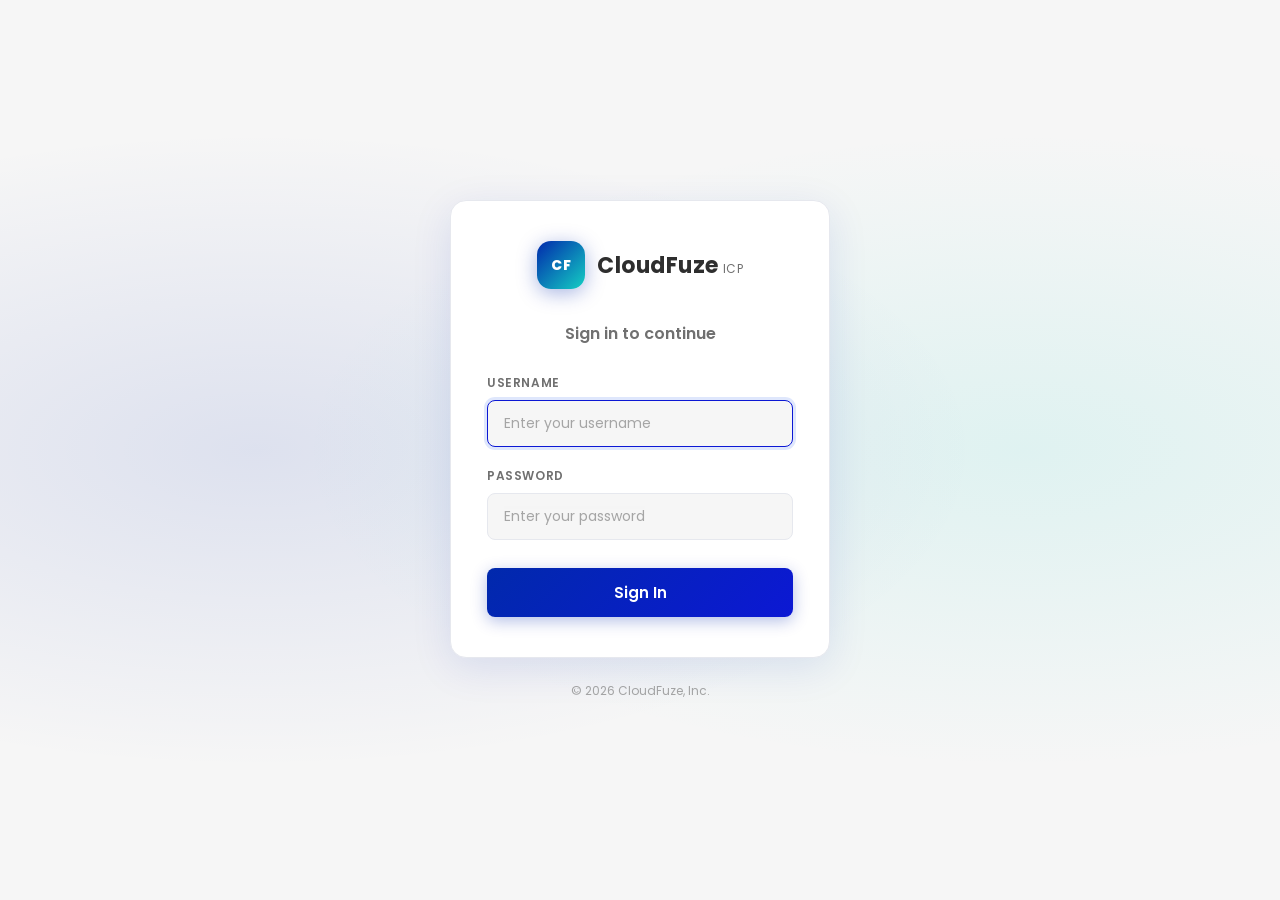
<file: public/login.html>
<!DOCTYPE html>
<html lang="en">
<head>
  <meta charset="UTF-8" />
  <meta name="viewport" content="width=device-width, initial-scale=1.0" />
  <title>CloudFuze ICP Score — Login</title>
  <link rel="preconnect" href="https://fonts.googleapis.com">
  <link rel="preconnect" href="https://fonts.gstatic.com" crossorigin>
  <link href="https://fonts.googleapis.com/css2?family=Poppins:wght@300;400;500;600;700&display=swap" rel="stylesheet">
  <style>
    *, *::before, *::after { box-sizing: border-box; margin: 0; padding: 0; }

    :root {
      --bg:        #F6F6F6;
      --surface:   #FFFFFF;
      --surface2:  #E1ECFF;
      --border:    #E6E8EE;
      --text:      #2E2E2E;
      --muted:     #707070;
      --blue:      #0129AC;
      --blue-light:#0C18D4;
      --green:     #0ED380;
      --red:       #FF1F1F;
      --purple:    #A100FF;
      --teal:      #14CFC3;
      --radius:    10px;
      --font:      'Poppins', 'Segoe UI', system-ui, sans-serif;
    }

    html, body {
      height: 100%;
      font-family: var(--font);
      background: var(--bg);
      color: var(--text);
      font-size: 14px;
    }

    body {
      display: flex;
      align-items: center;
      justify-content: center;
      background:
        radial-gradient(ellipse at 20% 50%, rgba(1,41,172,.10) 0%, transparent 50%),
        radial-gradient(ellipse at 80% 50%, rgba(20,207,195,.10) 0%, transparent 50%),
        var(--bg);
    }

    .login-container {
      width: 100%;
      max-width: 420px;
      padding: 20px;
    }

    .login-card {
      background: var(--surface);
      border: 1px solid var(--border);
      border-radius: 16px;
      padding: 40px 36px;
      box-shadow: 0 10px 40px rgba(1,41,172,.10);
    }

    .brand {
      display: flex;
      align-items: center;
      justify-content: center;
      gap: 12px;
      margin-bottom: 32px;
    }

    .brand-icon {
      width: 48px;
      height: 48px;
      border-radius: 14px;
      background: linear-gradient(135deg, var(--blue), var(--teal));
      display: flex;
      align-items: center;
      justify-content: center;
      font-weight: 800;
      font-size: 14px;
      color: #fff;
      letter-spacing: .5px;
      box-shadow: 0 4px 20px rgba(1,41,172,.35);
    }

    .brand-text {
      font-size: 22px;
      font-weight: 700;
      letter-spacing: .5px;
    }

    .brand-text small {
      font-size: 12px;
      font-weight: 400;
      color: var(--muted);
      margin-left: 4px;
    }

    h2 {
      text-align: center;
      font-size: 16px;
      font-weight: 600;
      color: var(--muted);
      margin-bottom: 28px;
    }

    .form-group {
      margin-bottom: 20px;
    }

    .form-group label {
      display: block;
      font-size: 12px;
      font-weight: 600;
      text-transform: uppercase;
      letter-spacing: .6px;
      color: var(--muted);
      margin-bottom: 8px;
    }

    .form-group input {
      width: 100%;
      padding: 12px 16px;
      background: var(--bg);
      border: 1px solid var(--border);
      border-radius: 8px;
      color: var(--text);
      font-size: 14px;
      font-family: var(--font);
      transition: border-color .2s, box-shadow .2s;
    }

    .form-group input:focus {
      outline: none;
      border-color: var(--blue-light);
      box-shadow: 0 0 0 3px rgba(45,92,230,.15);
    }

    .form-group input::placeholder {
      color: var(--muted);
      opacity: .6;
    }

    .btn-login {
      width: 100%;
      padding: 13px 24px;
      border: none;
      border-radius: 8px;
      background: linear-gradient(135deg, var(--blue), var(--blue-light));
      color: #fff;
      font-size: 15px;
      font-weight: 600;
      font-family: var(--font);
      cursor: pointer;
      transition: opacity .15s, transform .1s, box-shadow .2s;
      box-shadow: 0 4px 16px rgba(1,41,172,.3);
      margin-top: 8px;
    }

    .btn-login:hover {
      opacity: .92;
      box-shadow: 0 6px 24px rgba(1,41,172,.4);
    }

    .btn-login:active {
      transform: scale(.98);
    }

    .btn-login:disabled {
      opacity: .5;
      cursor: not-allowed;
    }

    .error-msg {
      background: rgba(239,68,68,.12);
      border: 1px solid rgba(239,68,68,.3);
      color: var(--red);
      padding: 10px 14px;
      border-radius: 8px;
      font-size: 13px;
      margin-bottom: 16px;
      display: none;
      text-align: center;
    }

    .error-msg.show {
      display: block;
    }

    .footer {
      text-align: center;
      margin-top: 24px;
      font-size: 12px;
      color: var(--muted);
      opacity: .6;
    }
  </style>
</head>
<body>
  <div class="login-container">
    <div class="login-card">
      <div class="brand">
        <div class="brand-icon">CF</div>
        <div class="brand-text">CloudFuze<small>ICP</small></div>
      </div>

      <h2>Sign in to continue</h2>

      <div class="error-msg" id="errorMsg">Invalid username or password</div>

      <form id="loginForm" autocomplete="off">
        <div class="form-group">
          <label for="username">Username</label>
          <input type="text" id="username" name="username" placeholder="Enter your username" autofocus required />
        </div>

        <div class="form-group">
          <label for="password">Password</label>
          <input type="password" id="password" name="password" placeholder="Enter your password" required />
        </div>

        <button type="submit" class="btn-login" id="btnLogin">Sign In</button>
      </form>
    </div>

    <div class="footer">&copy; 2026 CloudFuze, Inc.</div>
  </div>

  <script>
    const form     = document.getElementById('loginForm');
    const errorMsg = document.getElementById('errorMsg');
    const btnLogin = document.getElementById('btnLogin');

    form.addEventListener('submit', async (e) => {
      e.preventDefault();
      errorMsg.classList.remove('show');
      btnLogin.disabled = true;
      btnLogin.textContent = 'Signing in…';

      const username = document.getElementById('username').value.trim();
      const password = document.getElementById('password').value;

      try {
        const res = await fetch('/api/auth/login', {
          method: 'POST',
          headers: { 'Content-Type': 'application/json' },
          body: JSON.stringify({ username, password })
        });
        const data = await res.json();

        if (data.ok) {
          window.location.href = '/';
        } else {
          errorMsg.textContent = data.message || 'Invalid username or password';
          errorMsg.classList.add('show');
        }
      } catch (err) {
        errorMsg.textContent = 'Connection error. Please try again.';
        errorMsg.classList.add('show');
      } finally {
        btnLogin.disabled = false;
        btnLogin.textContent = 'Sign In';
      }
    });
  </script>
</body>
</html>
</file>
